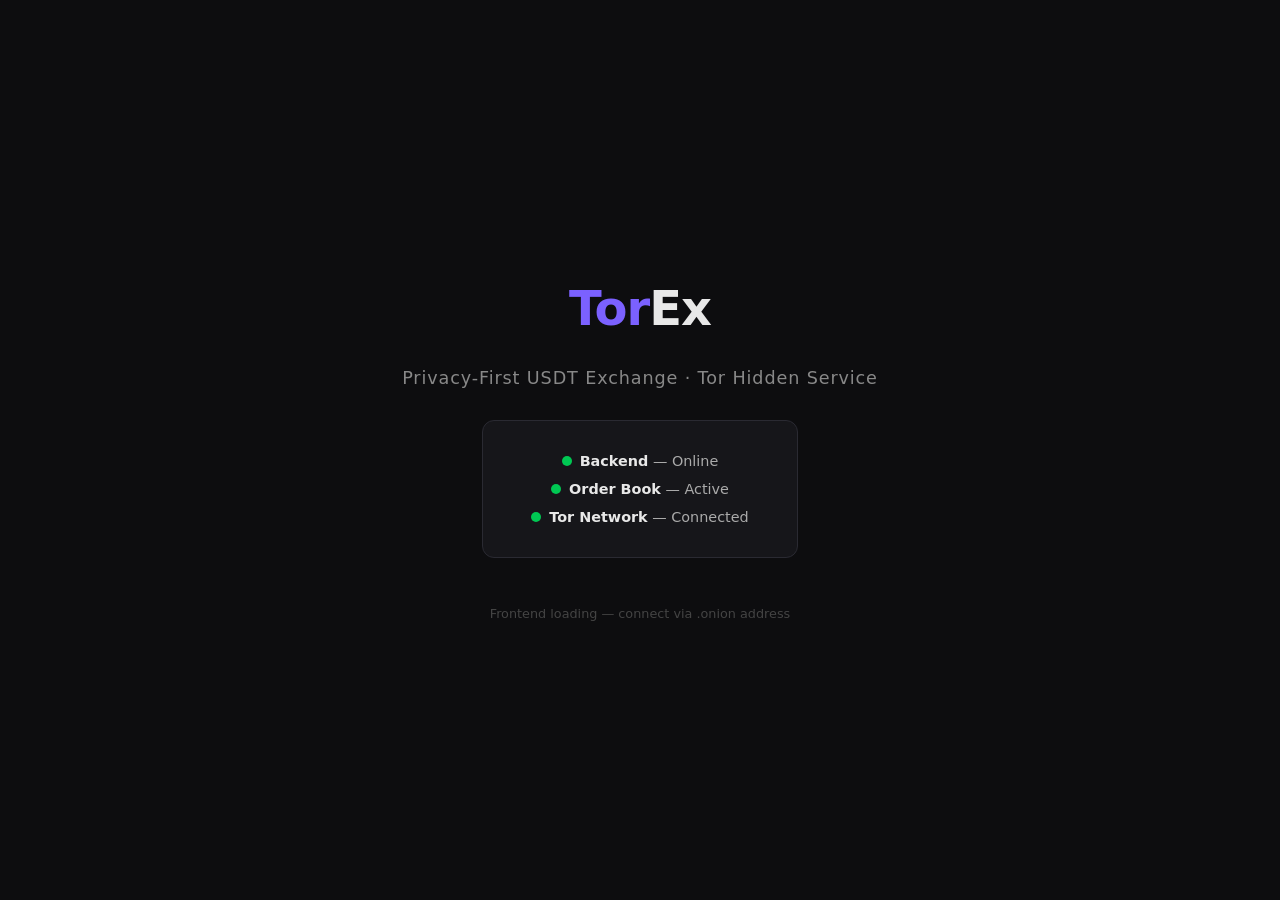
<file: nginx/index.html>
<!DOCTYPE html>
<html lang="en">
<head>
  <meta charset="UTF-8" />
  <meta name="viewport" content="width=device-width, initial-scale=1.0" />
  <title>TorEx — Privacy-First USDT Exchange</title>
  <style>
    *, *::before, *::after { box-sizing: border-box; margin: 0; padding: 0; }
    body {
      background: #0D0D0F;
      color: #E8E8E8;
      font-family: 'Inter', 'Segoe UI', system-ui, sans-serif;
      min-height: 100vh;
      display: flex;
      flex-direction: column;
      align-items: center;
      justify-content: center;
      gap: 2rem;
    }
    .logo {
      font-size: 3rem;
      font-weight: 800;
      letter-spacing: -1px;
      color: #7B61FF;
    }
    .logo span { color: #E8E8E8; }
    .tagline {
      font-size: 1.1rem;
      color: #888;
      letter-spacing: 0.05em;
    }
    .status {
      display: flex;
      flex-direction: column;
      align-items: center;
      gap: 0.75rem;
      background: #16161A;
      border: 1px solid #2a2a32;
      border-radius: 12px;
      padding: 2rem 3rem;
    }
    .dot {
      width: 10px; height: 10px;
      border-radius: 50%;
      background: #00C853;
      display: inline-block;
      margin-right: 0.5rem;
      animation: pulse 2s infinite;
    }
    @keyframes pulse {
      0%, 100% { opacity: 1; }
      50% { opacity: 0.4; }
    }
    .status-row {
      font-size: 0.9rem;
      color: #aaa;
    }
    .status-row strong { color: #E8E8E8; }
    .footer { color: #444; font-size: 0.8rem; margin-top: 1rem; }
  </style>
</head>
<body>
  <div class="logo">Tor<span>Ex</span></div>
  <div class="tagline">Privacy-First USDT Exchange · Tor Hidden Service</div>
  <div class="status">
    <div class="status-row"><span class="dot"></span><strong>Backend</strong> — Online</div>
    <div class="status-row"><span class="dot"></span><strong>Order Book</strong> — Active</div>
    <div class="status-row"><span class="dot"></span><strong>Tor Network</strong> — Connected</div>
  </div>
  <div class="footer">Frontend loading — connect via .onion address</div>
</body>
</html>
</file>
